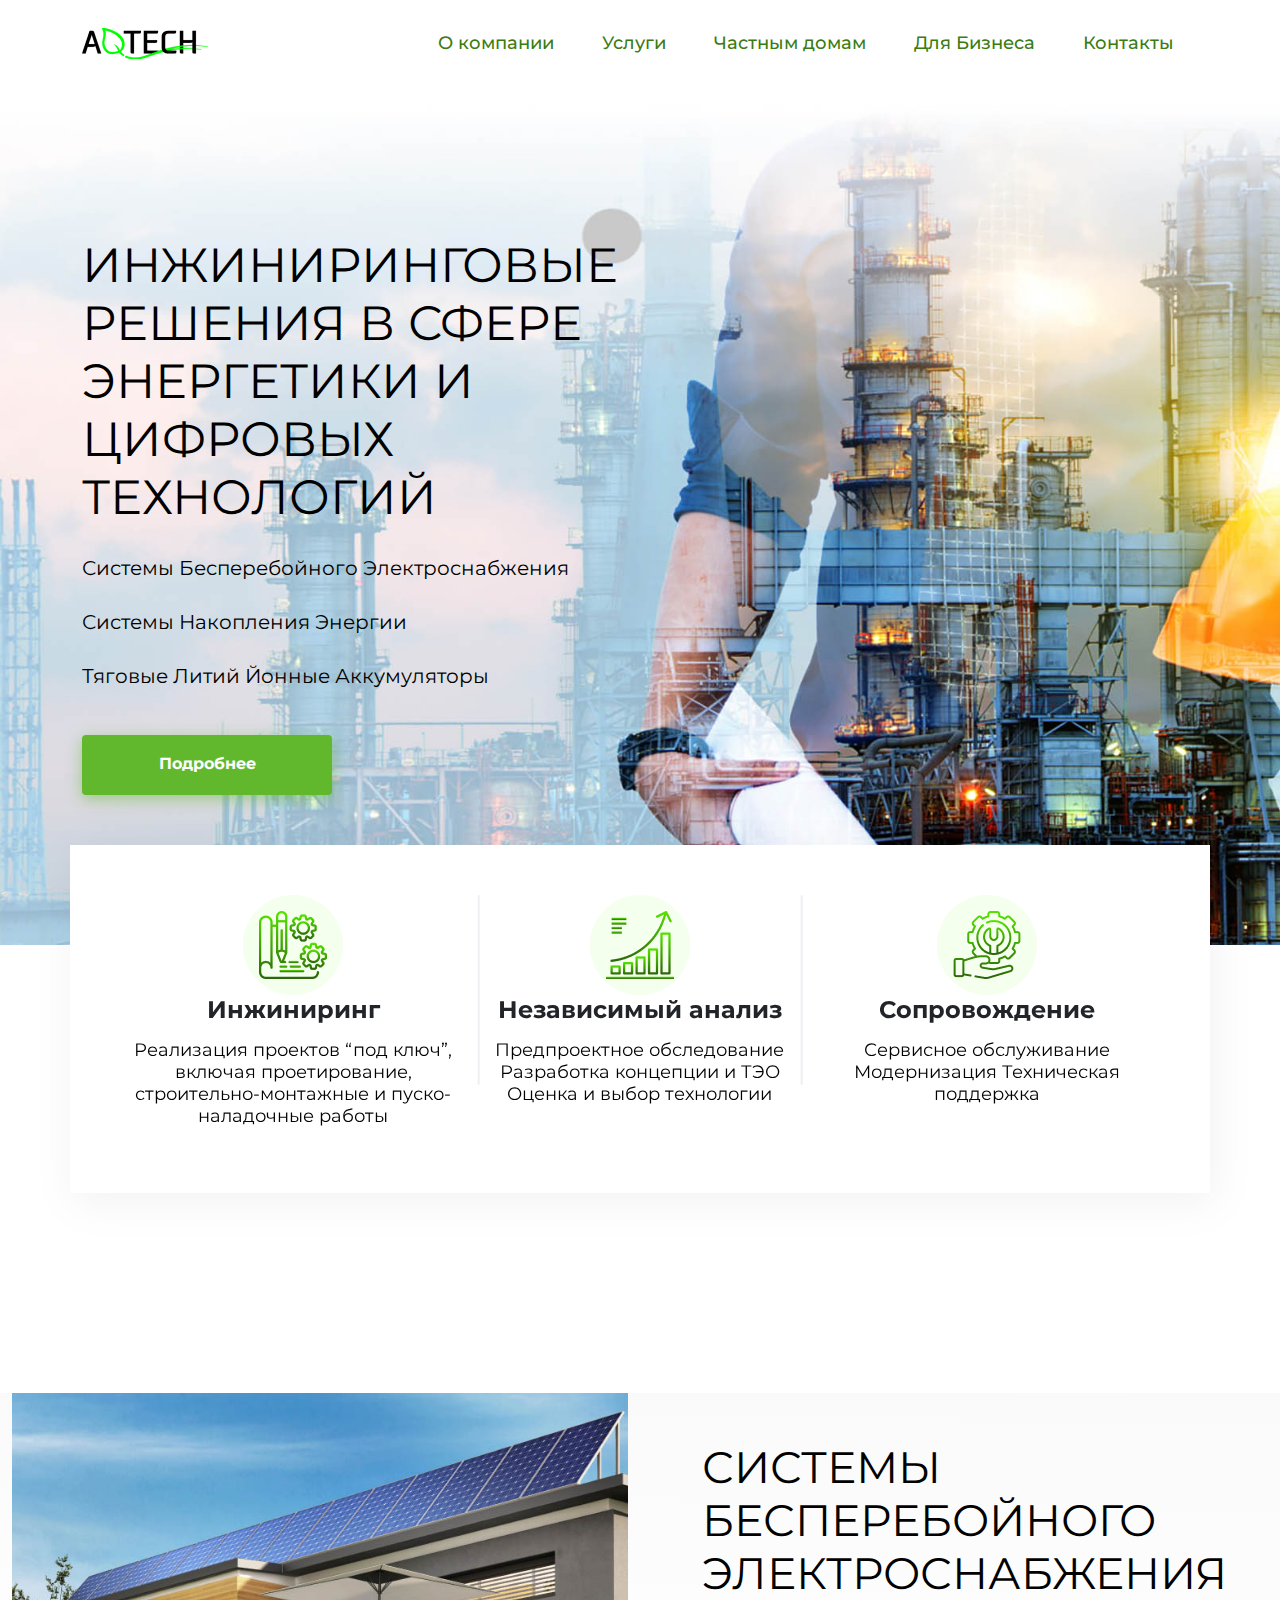
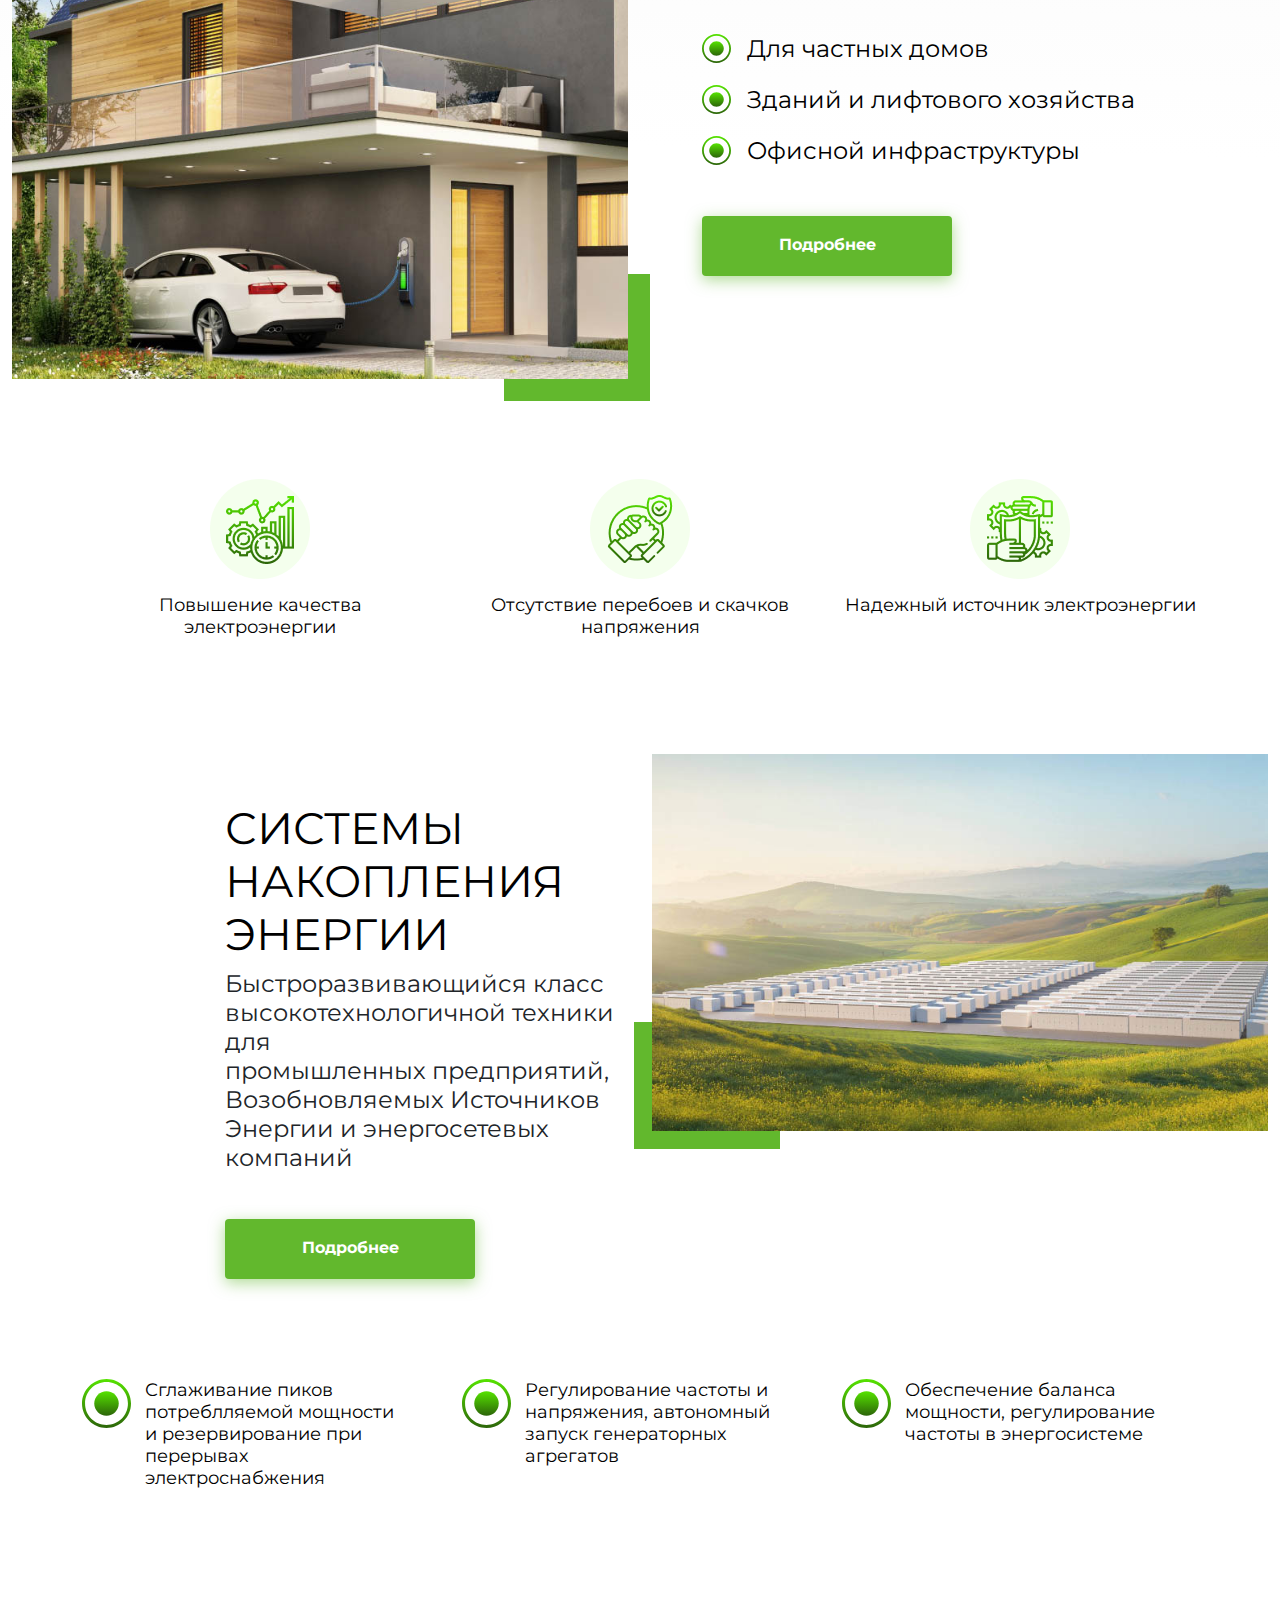
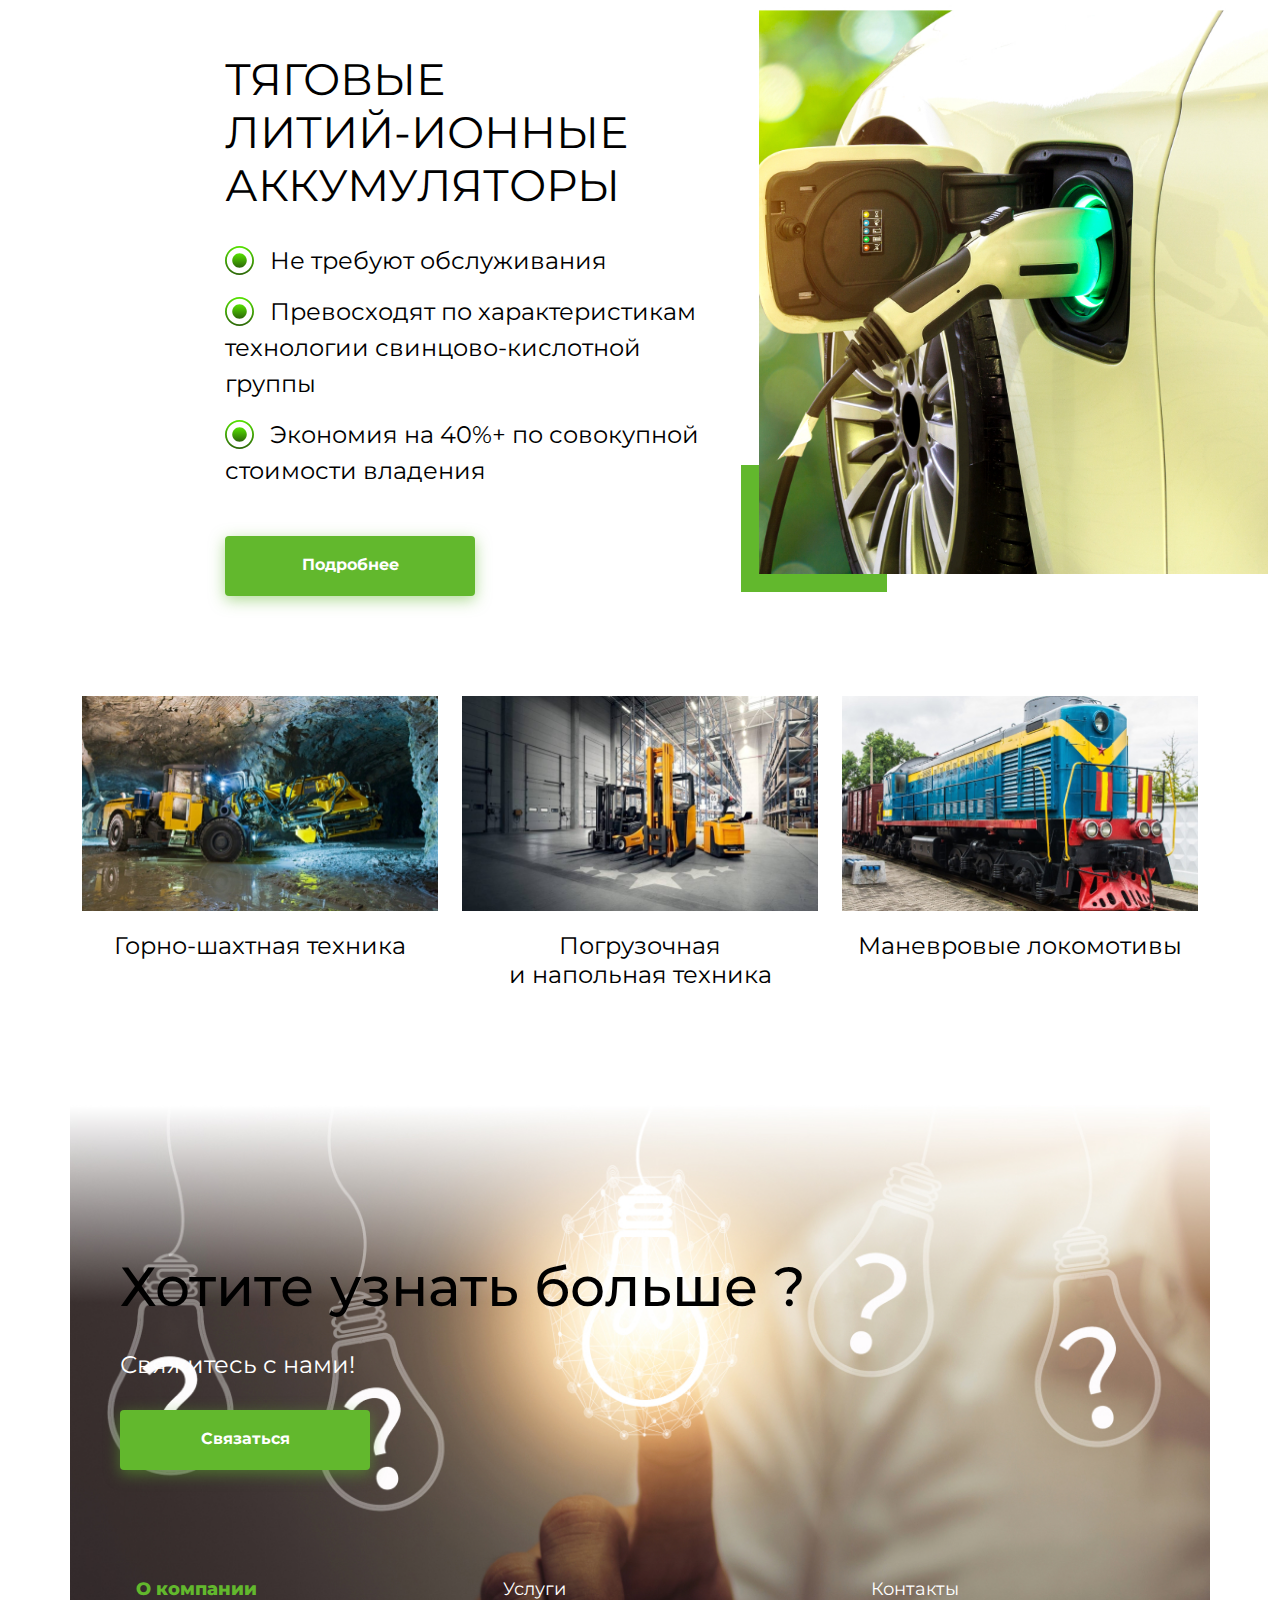
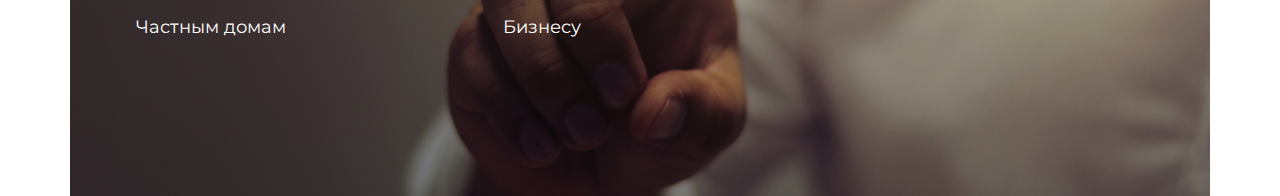
<file: index.html>
<!doctype html>
<html lang="ru">
  <head>
    <meta charset="utf-8">
    <meta name="viewport" content="width=device-width, initial-scale=1">
    <meta name="description" content="">
    <meta name="author" content="AQtech">
    <title>AQtech</title>


    <!-- Bootstrap core CSS -->
<link href="css/bootstrap.min.css" rel="stylesheet">
<link href="css/style.css" rel="stylesheet">
<link href="https://fonts.googleapis.com/css2?family=Rubik:wght@700&display=swap" rel="stylesheet">
<link href="https://fonts.googleapis.com/css2?family=Montserrat:ital,wght@0,400;0,500;0,600;0,700;0,800;0,900;1,400;1,500;1,600;1,700;1,800;1,900&display=swap" rel="stylesheet">
  </head>
  <body>
    <nav class="navbar navbar-expand-xl navbar-light bg-white">
      <div class="container">
        <a class="navbar-brand" href="https://wa.me/77017777879" target="_blank"><img src="images/logo.png"></a>
        <button class="navbar-toggler" type="button" data-bs-toggle="collapse" data-bs-target="#navbarSupportedContent" aria-controls="navbarSupportedContent" aria-expanded="false" aria-label="Toggle navigation">
          <span class="navbar-toggler-icon" style="color:#000;"></span>
        </button>
        <div class="collapse navbar-collapse" id="navbarSupportedContent">
          <ul class="navbar-nav me-auto mb-2 mb-xl-0">
          </ul>
          <ul class="navbar-nav ml-auto mb-2 mb-xl-0">
            <li class="nav-item p-3">
              <a class="nav-link active menu_text" aria-current="page" href="https://wa.me/77017777879" target="_blank">О компании</a>
            </li>
            <li class="nav-item p-3">
              <a class="nav-link menu_text" href="services/index.html" >Услуги</a>
            </li>
            <li class="nav-item p-3">
              <a class="nav-link menu_text" href="houses/index.html" >Частным домам</a>
            </li>
            <li class="nav-item p-3">
              <a class="nav-link menu_text" href="business/index.html">Для Бизнеса</a>
            </li>
            <li class="nav-item p-3">
              <a class="nav-link menu_text" href="contacts/index.html">Контакты</a>
            </li>
            
           
          </ul>
        </div>
      </div>
    </nav>

<section id="one_sec">
<div class="container-fluid">
<div class="container">
  <div class="row">
    <div class="col-md-6">
        <h1 class="one_sec_text mob_mt20">ИНЖИНИРИНГОВЫЕ РЕШЕНИЯ В СФЕРЕ ЭНЕРГЕТИКИ И ЦИФРОВЫХ ТЕХНОЛОГИЙ</h1>
        <p class="one_sec_minitext mt30">Системы Бесперебойного Электроснабжения</p>
        <p class="one_sec_minitext mt30">Системы Накопления Энергии</p>
        <p class="one_sec_minitext mt30">Тяговые Литий Йонные Аккумуляторы</p>

        <a href="https://wa.me/77017777879" target="_blank" class="btn_green btn btn-xl mt31"><div class="pt5 bold">Подробнее</div></a>
        
    </div>
  </div>


  </div>
</div>
</section>
  
<section>
  <div class="container">

    <div class="row" id="miniblock">
      <div class="col-xl-4 col-12 mob_mt20 text-center">
        
        <img src="images/one_sec_1.png">
        <h2 class="mini_block_header">Инжиниринг</h2>
        <p class="mini_block_text mt15">Реализация проектов “под ключ”, включая проетирование, строительно-монтажные и  пуско-наладочные работы</p>
      </div>

      <div class="col-xl-4 col-12 mob_mt20 text-center rel_block">
        <img src="images/line.svg" height="190px" class="d-none d-xl-block" style="position: absolute; right:10px">
        <img src="images/line.svg" height="190px" class="d-none d-xl-block" style="position: absolute; left:10px">
        <img src="images/one_sec_2.png">
        <h2 class="mini_block_header">Независимый анализ</h2>
        <p class="mini_block_text mt15">Предпроектное обследование<br class="d-none d-xl-block">
          Разработка концепции и ТЭО<br class="d-none d-xl-block">
          Оценка и выбор технологии</p>
      </div>
  
      <div class="col-xl-4 col-12 mob_mt20 text-center">
        <img src="images/one_sec_3.png">
        <h2 class="mini_block_header">Сопровождение</h2>
        <p class="mini_block_text mt15">Сервисное обслуживание Модернизация Техническая поддержка</p>
      </div>
    </div>
  </div>
</section>


<section id="two_sec">

  <div class="container-fluid">
<div class="row">
  <div class="col-xl-6 col-12" >
    <div class="level_1">
    <img src="images/img_1.jpg" class="w-100">
      </div>
    <div class="level_2">
    <img src="images/cube.svg" style="position: absolute; bottom: -22px; right:-22px; ">
    </div>
  </div>
 
  <div class="col-xl-5 mt-5 col-12">
    <div class="padding_left">
    <h1 class="two_header_text">Системы<br class="d-none d-xl-block"> бесперебойного<br class="d-none d-xl-block"> электроснабжения</h1>
    
    <ul class="rel_block">
      <li class="mt31"><img src="images/dot.svg" width="29px" height="29px" style="margin-top: -5px; margin-right:10px;"> Для частных домов</li>
      <li class="mt15"><img src="images/dot.svg" width="29px" height="29px" style="margin-top: -5px; margin-right:10px;"> Зданий и лифтового хозяйства</li>
      <li class="mt15"><img src="images/dot.svg" width="29px" height="29px" style="margin-top: -5px; margin-right:10px;"> Офисной инфраструктуры</li>
  </ul>
  <a href="https://wa.me/77017777879" target="_blank" class="btn_green btn btn-xl mt31"><div class="pt5 bold">Подробнее</div></a>
</div>
</div>
</div>


</div>


<div class="container mt100">
  <div class="row text-center">
    <div class="col-xl-4 col-lg-4 col-12">
      <img src="images/two_sec_1.png">
 
      <p class="mini_block_text mt15">Повышение качества электроэнергии</p>
    </div>
    <div class="col-xl-4 col-lg-4 col-12">
      <img src="images/two_sec_2.png">
 
      <p class="mini_block_text mt15">Отсутствие перебоев и скачков напряжения</p>

    </div>
    <div class="col-xl-4 col-lg-4 col-12">
      <img src="images/two_sec_3.png">
 
      <p class="mini_block_text mt15">Надежный источник электроэнергии</p>

    </div>
  </div>
</div>
</section>

<section id="three_sec">
  <div class="container-fluid">
    <div class="row">
    <div class="col-xl-2 mt-5"></div>
    <div class="col-xl-4 col-lg-12 mt-5">
      <h1 class="three_header_text">СИСТЕМЫ<br class="d-none d-xl-block"> НАКОПЛЕНИЯ<br class="d-none d-xl-block"> ЭНЕРГИИ</h1>
      
      <p class="three_block_text">Быстроразвивающийся класс<br class="d-none d-xl-block"> высокотехнологичной техники
        для<br class="d-none d-xl-block"> промышленных предприятий,<br class="d-none d-xl-block"> Возобновляемых Источников<br class="d-none d-xl-block"> Энергии и энергосетевых
        компаний</p>

    <a href="https://wa.me/77017777879" target="_blank" class="btn_green btn btn-xl mt31"><div class="pt5 bold">Подробнее</div></a>
  </div>
 
    <div class="col-xl-6 col-lg-12" >
      <div class="level_1 mob_mt20">
      <img src="images/img_2.jpg" width="100%">
        </div>
      <div class="level_2">
      <img src="images/cube.svg" style="position: absolute; bottom: -18px; left:-18px; ">
      </div>
    </div>
  </div>
</div>


  <div class="container mt100">
    <div class="row">
      <div class="col-xl-4">
       <div class="row">

        <div class="col-xl-2 col-2">
            <img src="images/dot.svg" width="49px" height="49px">
        </div>
        <div class="col-xl-9 col-9">
          <p class="mini_block_text">Сглаживание пиков 
            потреблляемой мощности и
            резервирование при перерывах электроснабжения </p>
        </div>
       </div>
      </div>

      <div class="col-xl-4">
        <div class="row">
 
         <div class="col-xl-2 col-2">
             <img src="images/dot.svg" width="49px" height="49px">
         </div>
         <div class="col-xl-9 col-9">
           <p class="mini_block_text">Регулирование частоты
            и напряжения, автономный 
            запуск генераторных агрегатов </p>
         </div>
        </div>
       </div>

       <div class="col-xl-4">
        <div class="row">
 
         <div class="col-xl-2 col-2">
             <img src="images/dot.svg" width="49px" height="49px">
         </div>
         <div class="col-xl-9 col-9">
           <p class="mini_block_text">Обеспечение баланса мощности,
            регулирование частоты в энергосистеме  </p>
         </div>
        </div>
       </div>
    </div>
</section>
  


<section id="four_sec">
  <div class="container-fluid">
    <div class="row">
    <div class="col-xl-2"></div>
    <div class="col-xl-5 mt-5">
      <h1 class="two_header_text">Тяговые<br class="d-none d-xl-block"> литий-ионные
        аккумуляторы</h1>
      
      <ul class="rel_block">
        <li class="mt31"><img src="images/dot.svg" width="29px" height="29px" style="margin-top: -5px; margin-right:10px;"> Не требуют обслуживания</li>
        <li class="mt15"><img src="images/dot.svg" width="29px" height="29px" style="margin-top: -5px; margin-right:10px;"> Превосходят по характеристикам технологии свинцово-кислотной группы</li>
        <li class="mt15"><img src="images/dot.svg" width="29px" height="29px" style="margin-top: -5px; margin-right:10px;"> Экономия на 40%+ по совокупной стоимости владения</li>
    </ul>
    <a href="https://wa.me/77017777879" target="_blank" class="btn_green btn btn-xl mt31"><div class="pt5 bold">Подробнее</div></a>
    </div>
  
    <div class="col-xl-5">
      <div class="level_1 mob_mt20">
      <img src="images/img_3.jpg" width="100%">
        </div>
      <div class="level_2">
      <img src="images/cube.svg" style="position: absolute; bottom: -18px; left:-18px; ">
      </div>
    </div>
  </div>
  </div>
</div>

  <div class="container mt100">
    <div class="row text-center">
      <div class="col-xl-4">
        <img src="images/technology_1.jpg" width="380px" height="215px" class="w-100">
        <p class="tecnology_header mt20">Горно-шахтная техника</p>
      </div>
      <div class="col-xl-4">
        <img src="images/technology_2.jpg" width="380px" height="215px" class="w-100">
        <p class="tecnology_header mt20">Погрузочная<br class="d-none d-xl-block"> и напольная техника</p>
      </div>
      <div class="col-xl-4">
        <img src="images/technology_3.jpg" width="380px" height="215px" class="w-100">
        <p class="tecnology_header mt20">Маневровые локомотивы</p>
        
      </div>
    </div>
  </div>

</section>


<section>

  <div class="container padding_left" id="footer">
<div class="row">
  <div class="col-md-12 mt100">
    <h1 class="footer_header">Хотите узнать больше ?</h1>
    <p class="footer_text mt31">Свяжитесь с нами!</p>
    <a href="https://wa.me/77017777879" target="_blank" class="btn_green btn btn-xl mt15"><div class="pt5 bold">Связаться</div></a>
  </div>
</div>


<div class="row mt100">
  <div class="col-xl-4">
    <a href="https://wa.me/77017777879" target="_blank" class="nav-link active">О компании</a>
    <a href="houses/index.html"  class="nav-link footer_menu">Частным домам</a>
  </div>
  <div class="col-xl-4">
    <a href="services/index.html"  class="nav-link footer_menu">Услуги</a>
    <a href="business/index.html"  class="nav-link footer_menu">Бизнесу</a>
  </div>
  <div class="col-xl-4">
    <a href="contacts/index.html"  class="nav-link footer_menu">Контакты</a>
  </div>
</div>
</div>


</section>

    <script src="js/bootstrap.bundle.min.js"></script>

      
  </body>
</html>
</file>
<file: css/style.css>
*{font-family: 'Montserrat', sans-serif;}
body, html{padding:0; margin:0;overflow-x:hidden;}
.green_text{color:#3A7B12;}
.pd0{
    margin: 0;
    padding: 0;
}

a { 
    text-decoration: none; 
   }
a:hover { 
    color: #62B82D;
   }


 
@media (min-width: 321px) {
    li{font-size: 1rem;}
    .mob_mt20{margin-top: 20px;}
    .active{
        font-family: Montserrat;
        font-style: normal;
        font-weight: 800;
        font-size: 1.125rem;
        line-height: 1.375rem;
        color: #62B82D;
        }
        .footer_menu{
        font-family: Montserrat;
        font-style: normal;
        font-weight: normal;
        font-size: 1.125rem;
        line-height: 1.375rem;
        color: #FFFFFF;
        }
        .semibold{font-weight: 500;}
        .bold{font-weight: bold;}
        .font_f{font-family: 'Montserrat'}
        .f11 {font-size: 0.6875rem; max-width: 100%;}
        .f12 {font-size: 0.75rem; max-width: 100%;}
        .f13 {font-size: 0.8125rem; max-width: 100%;}
        .f14 {font-size: 0.875rem; max-width: 100%;}
        .f15 {font-size: 0.9375rem; max-width: 100%;}
        .f16 {font-size: 1rem; max-width: 100%;}
        .f17 {font-size: 1.0625rem; max-width: 100%;}
        .f18 {font-size: 1.125rem; max-width: 100%;}
        .f19 {font-size: 1.1875rem; max-width: 100%;}
        .f20 {font-size: 1.25rem; max-width: 100%;}
        .f21 {font-size: 1.125rem; max-width: 100%;}
        .f22 {font-size:1.375rem; max-width: 100%;}
        .f23 {font-size:1.4375rem; max-width: 100%;}
        .f24 {font-size:1.5rem; max-width: 100%;}
        .f25 {font-size:1.5625rem; max-width: 100%;}
        .f26 {font-size:1.625rem; max-width: 100%;}
        .f27 {font-size:1.6875rem; max-width: 100%;}
        .f28 {font-size:1.75rem; max-width: 100%;}
        .f29 {font-size:1.8125rem; max-width: 100%;}
        .f30 {font-size:1.875rem; max-width: 100%;}
        .mt15{margin-top: 15px;}
        .mt20{margin-top: 20px;}
        .mt30{margin-top: 30px;}
        .mt50{margin-top: 50px;}
        .mt100{margin-top: 100px;}
        .mb20{margin-bottom: 20px;}
        .pt5{padding-top:10px;}
        .mt31{margin-top:31px;}
        .padding_left{padding-left:10px;}
        .one_sec_text{
        font-family: Montserrat;
        font-style: normal;
        font-weight: normal;
        font-size: 22px;
        line-height: 38px;
        color: #000000;
        }
        
        .one_sec_minitext{
        font-family: Montserrat;
        font-style: normal;
        font-weight: normal;
        font-size: 1.25rem;
        line-height: 24px;
        color: #000000;
        }
        
        .btn_green{
        width: 250px;
        height: 60px;
        color:#fff;
        background: #62B82D;
        transition: 1s;
        box-shadow: 0px 4px 15px rgba(98, 184, 45, 0.5);
        }
        .btn_green:hover{color:#fff; border: solid 1px #fff;}
        
        #miniblock{background:#fff; height: 100%; padding:50px; position: relative; top:-100px;filter: drop-shadow(4px 9px 20px rgba(0, 0, 0, 0.05));}
        
        .mini_block_header{ 
        font-family: Montserrat;
        font-style: normal;
        font-weight: 700;
        font-size: 1rem;
        line-height: 29px;
        }
        .mini_block_text{
        font-family: Montserrat;
        font-style: normal;
        font-weight: normal;
        font-size: 18px;
        line-height: 22px;
         
        color: #000000;
        }
        
        
        
        .rel_block{position: relative;}
        
        #one_sec{background: url('../images/bg_main.jpg') no-repeat;background-size:cover; height: 100%; padding-top:  40px; padding-bottom: 150px;}
        #two_sec{background: linear-gradient(181.15deg, #F9F9F9 -5.67%, rgba(248, 248, 248, 0) 41.26%); height:100%; margin-top: 50px; margin-bottom:  20px;}
        #four_sec{ height:100%; margin-top: 10px; margin-bottom: 100px;}
        #footer{background: url(../images/bg_footer_mob.jpg) no-repeat; background-size:cover; height: 100%; padding-top: 0px; padding-bottom: 150px;}
        
      
        
        .two_header_text{
        font-family: Montserrat;
        font-style: normal;
        font-weight: normal;
        font-size: 24px;
        line-height: 33px;
        text-transform: uppercase;
        
        color: #000000;
        
        }
        
        .three_header_text{
        font-family: Montserrat;
        font-style: normal;
        font-weight: normal;
        font-size: 34px;
        line-height: 38px;
        color: #000000;
        }
        
        .three_block_text{
        font-family: Montserrat;
        font-style: normal;
        font-weight: normal;
        font-size: 1rem;
        line-height: 29px;
        }
        
        .tecnology_header{
        font-family: Montserrat;
        font-style: normal;
        font-weight: normal;
        font-size: 1rem;
        line-height: 29px;
        color: #000000;
        }
        
        .footer_header{
        font-family: Montserrat;
        font-style: normal;
        font-weight: 500;
        font-size: 2.4375rem;
        line-height:4rem;
        color: #000000;
        }
        
        .footer_text{
            
        font-family: Montserrat;
        font-style: normal;
        font-weight: normal;
        font-size: 1.5rem;
        line-height: 29px;
        
        color: #FFFFFF;
        
        }
        .menu_text{
        font-family: Montserrat;
        font-style: normal;
        font-weight: 500!important;
        font-size: 18px;
        line-height: 22px;
        color: #3A7B12!important;
        }
        .menu_text:hover{
            font-family: Montserrat;
            font-style: normal;
            font-weight: 500!important;
            font-size: 18px;
            line-height: 22px;
            color: #64cc24!important;
            }
        
        .level_1{position: relative; z-index:  2!important;}
        .level_2{position: relative; z-index:  1!important;}
}

@media (min-width: 768px) { 
    li{font-size: 1rem;}
    .mob_mt20{margin-top: 20px;}

    .active{
        font-family: Montserrat;
        font-style: normal;
        font-weight: 800;
        font-size: 1.125rem;
        line-height: 1.375rem;
        color: #62B82D;
        }
        .footer_menu{
        font-family: Montserrat;
        font-style: normal;
        font-weight: normal;
        font-size: 1.125rem;
        line-height: 1.375rem;
        color: #FFFFFF;
        }
        .semibold{font-weight: 500;}
        .bold{font-weight: bold;}
        .font_f{font-family: 'Montserrat'}
        .f11 {font-size: 0.6875rem; max-width: 100%;}
        .f12 {font-size: 0.75rem; max-width: 100%;}
        .f13 {font-size: 0.8125rem; max-width: 100%;}
        .f14 {font-size: 0.875rem; max-width: 100%;}
        .f15 {font-size: 0.9375rem; max-width: 100%;}
        .f16 {font-size: 1; max-width: 100%;}
        .f17 {font-size: 1.0625rem; max-width: 100%;}
        .f18 {font-size: 1.125rem; max-width: 100%;}
        .f19 {font-size: 1.1875rem; max-width: 100%;}
        .f20 {font-size: 1.25rem; max-width: 100%;}
        .f21 {font-size: 1.125rem; max-width: 100%;}
        .f22 {font-size:1.375rem; max-width: 100%;}
        .f23 {font-size:1.4375rem; max-width: 100%;}
        .f24 {font-size:1.5rem; max-width: 100%;}
        .f25 {font-size:1.5625rem; max-width: 100%;}
        .f26 {font-size:1.625rem; max-width: 100%;}
        .f27 {font-size:1.6875rem; max-width: 100%;}
        .f28 {font-size:1.75rem; max-width: 100%;}
        .f29 {font-size:1.8125rem; max-width: 100%;}
        .f30 {font-size:1.875rem; max-width: 100%;}
        .mt15{margin-top: 15px;}
        .mt20{margin-top: 20px;}
        .mt30{margin-top: 30px;}
        .mt50{margin-top: 50px;}
        .mt100{margin-top: 100px;}
        .mb20{margin-bottom: 20px;}
        .pt5{padding-top: 10px;}
        .mt31{margin-top:31px;}
        .padding_left{padding-left: 50px;}
        .one_sec_text{
        font-family: Montserrat;
        font-style: normal;
        font-weight: normal;
        font-size: 2rem;
        line-height: 58px;
        color: #000000;
        }
        
        .one_sec_minitext{
        font-family: Montserrat;
        font-style: normal;
        font-weight: normal;
        font-size: 1.25rem;
        line-height: 24px;
        color: #000000;
        }
        
        .btn_green{
        width: 250px;
        height: 60px;
        color:#fff;
        background: #62B82D;
        transition: 1s;
        box-shadow: 0px 4px 15px rgba(98, 184, 45, 0.5);
        }
        .btn_green:hover{color:#fff; border: solid 1px #fff;}
        
        #miniblock{background:#fff; eight: 100%; padding:50px; position: relative; top:-100px;filter: drop-shadow(4px 9px 20px rgba(0, 0, 0, 0.05));}
        
        .mini_block_header{ 
        font-family: Montserrat;
        font-style: normal;
        font-weight: 700;
        font-size: 1.5rem;
        line-height: 29px;
        }
        .mini_block_text{
        font-family: Montserrat;
        font-style: normal;
        font-weight: normal;
        font-size: 18px;
        line-height: 22px;
         
        color: #000000;
        }
        
        
        
        .rel_block{position: relative;}
        
        #one_sec{background: url('../images/bg_main.jpg') no-repeat;background-size:cover; height: 100%; padding-top: 30px; padding-bottom: 150px;}
        #two_sec{background: linear-gradient(181.15deg, #F9F9F9 -5.67%, rgba(248, 248, 248, 0) 41.26%); height:100%; margin-top: 100px; margin-bottom: 100px;}
        #four_sec{ height:100%; margin-top: 100px; margin-bottom: 100px;}
        #footer{background: url(../images/bg_footer.jpg) no-repeat; background-size:cover; height: 100%; padding-top: 50px; padding-bottom: 150px;}
        
       
        .two_header_text{
        font-family: Montserrat;
        font-style: normal;
        font-weight: normal;
        font-size: 44px;
        line-height: 53px;
        text-transform: uppercase;
        
        color: #000000;
        
        }
        
        .three_header_text{
        font-family: Montserrat;
        font-style: normal;
        font-weight: normal;
        font-size: 44px;
        line-height: 53px;
        color: #000000;
        }
        
        .three_block_text{
        font-family: Montserrat;
        font-style: normal;
        font-weight: normal;
        font-size: 1.5rem;
        line-height: 29px;
        }
        
        .tecnology_header{
        font-family: Montserrat;
        font-style: normal;
        font-weight: normal;
        font-size: 1.5rem;
        line-height: 29px;
        color: #000000;
        }
        
        .footer_header{
        font-family: Montserrat;
        font-style: normal;
        font-weight: 500;
        font-size: 3.4375rem;
        line-height:4rem;
        color: #000000;
        }
        
        .footer_text{
            
        font-family: Montserrat;
        font-style: normal;
        font-weight: normal;
        font-size: 1.5rem;
        line-height: 29px;
        
        color: #FFFFFF;
        
        }
        .menu_text{
        font-family: Montserrat;
        font-style: normal;
        font-weight: 500!important;
        font-size: 18px;
        line-height: 22px;
        color: #3A7B12!important;
        }
        .menu_text:hover{
            font-family: Montserrat;
            font-style: normal;
            font-weight: 500!important;
            font-size: 18px;
            line-height: 22px;
            color: #64cc24!important;
            }
        
        .level_1{position: relative; z-index:  2!important;}
        .level_2{position: relative; z-index:  1!important;}
 }

@media (min-width: 992px) {
    li{font-size: 1.4rem;}
    .mob_mt20{margin-top: 0px;}
    .active{
        font-family: Montserrat;
        font-style: normal;
        font-weight: 800;
        font-size: 1.125rem;
        line-height: 1.375rem;
        color: #62B82D;
        }
        .footer_menu{
        font-family: Montserrat;
        font-style: normal;
        font-weight: normal;
        font-size: 1.125rem;
        line-height: 1.375rem;
        color: #FFFFFF;
        }
        .semibold{font-weight: 500;}
        .bold{font-weight: bold;}
        .font_f{font-family: 'Montserrat'}
        .f11 {font-size: 0.6875rem; max-width: 100%;}
        .f12 {font-size: 0.75rem; max-width: 100%;}
        .f13 {font-size: 0.8125rem; max-width: 100%;}
        .f14 {font-size: 0.875rem; max-width: 100%;}
        .f15 {font-size: 0.9375rem; max-width: 100%;}
        .f16 {font-size: 1; max-width: 100%;}
        .f17 {font-size: 1.0625rem; max-width: 100%;}
        .f18 {font-size: 1.125rem; max-width: 100%;}
        .f19 {font-size: 1.1875rem; max-width: 100%;}
        .f20 {font-size: 1.25rem; max-width: 100%;}
        .f21 {font-size: 1.125rem; max-width: 100%;}
        .f22 {font-size:1.375rem; max-width: 100%;}
        .f23 {font-size:1.4375rem; max-width: 100%;}
        .f24 {font-size:1.5rem; max-width: 100%;}
        .f25 {font-size:1.5625rem; max-width: 100%;}
        .f26 {font-size:1.625rem; max-width: 100%;}
        .f27 {font-size:1.6875rem; max-width: 100%;}
        .f28 {font-size:1.75rem; max-width: 100%;}
        .f29 {font-size:1.8125rem; max-width: 100%;}
        .f30 {font-size:1.875rem; max-width: 100%;}
        .mt15{margin-top: 15px;}
        .mt20{margin-top: 20px;}
        .mt30{margin-top: 30px;}
        .mt50{margin-top: 50px;}
        .mt100{margin-top: 100px;}
        .mb20{margin-bottom: 20px;}
        .pt5{padding-top: 10px;}
        .mt31{margin-top:31px;}
        .padding_left{padding-left: 50px;}
        .one_sec_text{
        font-family: Montserrat;
        font-style: normal;
        font-weight: normal;
        font-size: 3rem;
        line-height: 58px;
        color: #000000;
        }
        
        .one_sec_minitext{
        font-family: Montserrat;
        font-style: normal;
        font-weight: normal;
        font-size: 1.25rem;
        line-height: 24px;
        color: #000000;
        }
        
        .btn_green{
        width: 250px;
        height: 60px;
        color:#fff;
        background: #62B82D;
        transition: 1s;
        box-shadow: 0px 4px 15px rgba(98, 184, 45, 0.5);
        }
        .btn_green:hover{color:#fff; border: solid 1px #fff;}
        
        #miniblock{background:#fff; eight: 100%; padding:50px; position: relative; top:-100px;filter: drop-shadow(4px 9px 20px rgba(0, 0, 0, 0.05));}
        
        .mini_block_header{ 
        font-family: Montserrat;
        font-style: normal;
        font-weight: 700;
        font-size: 1.5rem;
        line-height: 29px;
        }
        .mini_block_text{
        font-family: Montserrat;
        font-style: normal;
        font-weight: normal;
        font-size: 22px;
        line-height: 22px;
         
        color: #000000;
        }
        
        
        
        .rel_block{position: relative;}
        
        #one_sec{background: url('../images/bg_main.jpg') no-repeat;background-size:cover; height: 100%; padding-top: 150px; padding-bottom: 150px;}
        #two_sec{background: linear-gradient(181.15deg, #F9F9F9 -5.67%, rgba(248, 248, 248, 0) 41.26%); height:100%; margin-top: 100px; margin-bottom: 10px;}
        #four_sec{ height:100%; margin-top: 100px; margin-bottom: 100px;}
        #footer{background: url(../images/bg_footer.jpg) no-repeat; background-size:100%; height: 100%; padding-top: 50px; padding-bottom: 150px;}
        
       
        
        .two_header_text{
        font-family: Montserrat;
        font-style: normal;
        font-weight: normal;
        font-size: 44px;
        line-height: 53px;
        text-transform: uppercase;
        
        color: #000000;
        
        }
        
        .three_header_text{
        font-family: Montserrat;
        font-style: normal;
        font-weight: normal;
        font-size: 44px;
        line-height: 53px;
        color: #000000;
        }
        
        .three_block_text{
        font-family: Montserrat;
        font-style: normal;
        font-weight: normal;
        font-size: 1.5rem;
        line-height: 29px;
        }
        
        .tecnology_header{
        font-family: Montserrat;
        font-style: normal;
        font-weight: normal;
        font-size: 1.5rem;
        line-height: 29px;
        color: #000000;
        }
        
        .footer_header{
        font-family: Montserrat;
        font-style: normal;
        font-weight: 500;
        font-size: 3.4375rem;
        line-height:4rem;
        color: #000000;
        }
        
        .footer_text{
            
        font-family: Montserrat;
        font-style: normal;
        font-weight: normal;
        font-size: 1.5rem;
        line-height: 29px;
        
        color: #FFFFFF;
        
        }
        .menu_text{
        font-family: Montserrat;
        font-style: normal;
        font-weight: 500!important;
        font-size: 18px;
        line-height: 22px;
        color: #3A7B12!important;
        }
        .menu_text:hover{
            font-family: Montserrat;
            font-style: normal;
            font-weight: 500!important;
            font-size: 18px;
            line-height: 22px;
            color: #64cc24!important;
            }
        
        .level_1{position: relative; z-index:  2!important;}
        .level_2{position: relative; z-index:  1!important;}


 }

@media (min-width: 1200px) { 
    li{font-size: 1.5rem;}
    .mob_mt20{margin-top: 0px;}
    .active{
        font-family: Montserrat;
        font-style: normal;
        font-weight: 800;
        font-size: 1.125rem;
        line-height: 1.375rem;
        color: #62B82D;
        }
        .footer_menu{
        font-family: Montserrat;
        font-style: normal;
        font-weight: normal;
        font-size: 1.125rem;
        line-height: 1.375rem;
        color: #FFFFFF;
        }
        .semibold{font-weight: 500;}
        .bold{font-weight: bold;}
        .font_f{font-family: 'Montserrat'}
        .f11 {font-size: 0.6875rem; max-width: 100%;}
        .f12 {font-size: 0.75rem; max-width: 100%;}
        .f13 {font-size: 0.8125rem; max-width: 100%;}
        .f14 {font-size: 0.875rem; max-width: 100%;}
        .f15 {font-size: 0.9375rem; max-width: 100%;}
        .f16 {font-size: 1; max-width: 100%;}
        .f17 {font-size: 1.0625rem; max-width: 100%;}
        .f18 {font-size: 1.125rem; max-width: 100%;}
        .f19 {font-size: 1.1875rem; max-width: 100%;}
        .f20 {font-size: 1.25rem; max-width: 100%;}
        .f21 {font-size: 1.125rem; max-width: 100%;}
        .f22 {font-size:1.375rem; max-width: 100%;}
        .f23 {font-size:1.4375rem; max-width: 100%;}
        .f24 {font-size:1.5rem; max-width: 100%;}
        .f25 {font-size:1.5625rem; max-width: 100%;}
        .f26 {font-size:1.625rem; max-width: 100%;}
        .f27 {font-size:1.6875rem; max-width: 100%;}
        .f28 {font-size:1.75rem; max-width: 100%;}
        .f29 {font-size:1.8125rem; max-width: 100%;}
        .f30 {font-size:1.875rem; max-width: 100%;}
        .mt15{margin-top: 15px;}
        .mt20{margin-top: 20px;}
        .mt30{margin-top: 30px;}
        .mt50{margin-top: 50px;}
        .mt100{margin-top: 100px;}
        .mb20{margin-bottom: 20px;}
        .pt5{padding-top:10px;}
        .mt31{margin-top:31px;}
        .padding_left{padding-left: 50px;}
        .one_sec_text{
        font-family: Montserrat;
        font-style: normal;
        font-weight: normal;
        font-size: 3rem;
        line-height: 58px;
        color: #000000;
        }
        
        .one_sec_minitext{
        font-family: Montserrat;
        font-style: normal;
        font-weight: normal;
        font-size: 1.25rem;
        line-height: 24px;
        color: #000000;
        }
        
        .btn_green{
        width: 250px;
        height: 60px;
        color:#fff;
        background: #62B82D;
        transition: 1s;
        box-shadow: 0px 4px 15px rgba(98, 184, 45, 0.5);
        }
        .btn_green:hover{color:#fff; border: solid 1px #fff;}
        
        #miniblock{background:#fff; eight: 100%; padding:50px; position: relative; top:-100px;filter: drop-shadow(4px 9px 20px rgba(0, 0, 0, 0.05));}
        
        .mini_block_header{ 
        font-family: Montserrat;
        font-style: normal;
        font-weight: 700;
        font-size: 1.5rem;
        line-height: 29px;
        }
        .mini_block_text{
        font-family: Montserrat;
        font-style: normal;
        font-weight: normal;
        font-size: 18px;
        line-height: 22px;
         
        color: #000000;
        }
        
        
        
        .rel_block{position: relative;}
        
        #one_sec{background: url('../images/bg_main.jpg') no-repeat;background-size:cover; height: 100%; padding-top: 150px; padding-bottom: 150px;}
        #two_sec{background: linear-gradient(181.15deg, #F9F9F9 -5.67%, rgba(248, 248, 248, 0) 41.26%); height:100%; margin-top: 100px; margin-bottom: 100px;}
        #four_sec{ height:100%; margin-top: 100px; margin-bottom: 100px;}
        #footer{background: url(../images/bg_footer.jpg) no-repeat; background-size:100%; height: 100%; padding-top: 50px; padding-bottom: 150px;}
        
      
        
        .two_header_text{
        font-family: Montserrat;
        font-style: normal;
        font-weight: normal;
        font-size: 44px;
        line-height: 53px;
        text-transform: uppercase;
        
        color: #000000;
        
        }
        
        .three_header_text{
        font-family: Montserrat;
        font-style: normal;
        font-weight: normal;
        font-size: 44px;
        line-height: 53px;
        color: #000000;
        }
        
        .three_block_text{
        font-family: Montserrat;
        font-style: normal;
        font-weight: normal;
        font-size: 1.5rem;
        line-height: 29px;
        }
        
        .tecnology_header{
        font-family: Montserrat;
        font-style: normal;
        font-weight: normal;
        font-size: 1.5rem;
        line-height: 29px;
        color: #000000;
        }
        
        .footer_header{
        font-family: Montserrat;
        font-style: normal;
        font-weight: 500;
        font-size: 3.4375rem;
        line-height:4rem;
        color: #000000;
        }
        
        .footer_text{
            
        font-family: Montserrat;
        font-style: normal;
        font-weight: normal;
        font-size: 1.5rem;
        line-height: 29px;
        
        color: #FFFFFF;
        
        }
        .menu_text{
        font-family: Montserrat;
        font-style: normal;
        font-weight: 500!important;
        font-size: 18px;
        line-height: 22px;
        color: #3A7B12!important;
        }
        .menu_text:hover{
            font-family: Montserrat;
            font-style: normal;
            font-weight: 500!important;
            font-size: 18px;
            line-height: 22px;
            color: #64cc24!important;
            }
        
        .level_1{position: relative; z-index:  2!important;}
        .level_2{position: relative; z-index:  1!important;}
 }


 
@media (min-width: 1800px) { 
    .mob_mt20{margin-top: 0px;}
    .active{
        font-family: Montserrat;
        font-style: normal;
        font-weight: 800;
        font-size: 1.125rem;
        line-height: 1.375rem;
        color: #62B82D;
        }
        .footer_menu{
        font-family: Montserrat;
        font-style: normal;
        font-weight: normal;
        font-size: 1.125rem;
        line-height: 1.375rem;
        color: #FFFFFF;
        }
        .semibold{font-weight: 500;}
        .bold{font-weight: bold;}
        .font_f{font-family: 'Montserrat'}
        .f11 {font-size: 0.6875rem; max-width: 100%;}
        .f12 {font-size: 0.75rem; max-width: 100%;}
        .f13 {font-size: 0.8125rem; max-width: 100%;}
        .f14 {font-size: 0.875rem; max-width: 100%;}
        .f15 {font-size: 0.9375rem; max-width: 100%;}
        .f16 {font-size: 1; max-width: 100%;}
        .f17 {font-size: 1.0625rem; max-width: 100%;}
        .f18 {font-size: 1.125rem; max-width: 100%;}
        .f19 {font-size: 1.1875rem; max-width: 100%;}
        .f20 {font-size: 1.25rem; max-width: 100%;}
        .f21 {font-size: 1.125rem; max-width: 100%;}
        .f22 {font-size:1.375rem; max-width: 100%;}
        .f23 {font-size:1.4375rem; max-width: 100%;}
        .f24 {font-size:1.5rem; max-width: 100%;}
        .f25 {font-size:1.5625rem; max-width: 100%;}
        .f26 {font-size:1.625rem; max-width: 100%;}
        .f27 {font-size:1.6875rem; max-width: 100%;}
        .f28 {font-size:1.75rem; max-width: 100%;}
        .f29 {font-size:1.8125rem; max-width: 100%;}
        .f30 {font-size:1.875rem; max-width: 100%;}
        .mt15{margin-top: 15px;}
        .mt20{margin-top: 20px;}
        .mt30{margin-top: 30px;}
        .mt50{margin-top: 50px;}
        .mt100{margin-top: 100px;}
        .mb20{margin-bottom: 20px;}
        .pt5{padding-top:10px;}
        .mt31{margin-top:31px;}
        .padding_left{padding-left: 50px;}
        .one_sec_text{
        font-family: Montserrat;
        font-style: normal;
        font-weight: normal;
        font-size: 3rem;
        line-height: 58px;
        color: #000000;
        }
        
        .one_sec_minitext{
        font-family: Montserrat;
        font-style: normal;
        font-weight: normal;
        font-size: 1.25rem;
        line-height: 24px;
        color: #000000;
        }
        
        .btn_green{
        width: 250px;
        height: 60px;
        color:#fff;
        background: #62B82D;
        transition: 1s;
        box-shadow: 0px 4px 15px rgba(98, 184, 45, 0.5);
        }
        .btn_green:hover{color:#fff; border: solid 1px #fff;}
        
        #miniblock{background:#fff; eight: 100%; padding:50px; position: relative; top:-100px;filter: drop-shadow(4px 9px 20px rgba(0, 0, 0, 0.05));}
        
        .mini_block_header{ 
        font-family: Montserrat;
        font-style: normal;
        font-weight: 700;
        font-size: 1.5rem;
        line-height: 29px;
        }
        .mini_block_text{
        font-family: Montserrat;
        font-style: normal;
        font-weight: normal;
        font-size: 18px;
        line-height: 22px;
         
        color: #000000;
        }
        
        
        
        .rel_block{position: relative;}
        
        #one_sec{background: url('../images/bg_main.jpg') no-repeat;background-size:100%; height: 100%; padding-top: 150px; padding-bottom: 150px;}
        #two_sec{background: linear-gradient(181.15deg, #F9F9F9 -5.67%, rgba(248, 248, 248, 0) 41.26%); height:100%; margin-top: 100px; margin-bottom: 100px;}
        #four_sec{ height:100%; margin-top: 100px; margin-bottom: 100px;}
        #footer{background: url(../images/bg_footer.jpg) no-repeat; background-size:100%; height: 100%; padding-top: 50px; padding-bottom: 150px;}
        
        
        
        .two_header_text{
        font-family: Montserrat;
        font-style: normal;
        font-weight: normal;
        font-size: 44px;
        line-height: 53px;
        text-transform: uppercase;
        
        color: #000000;
        
        }
        
        .three_header_text{
        font-family: Montserrat;
        font-style: normal;
        font-weight: normal;
        font-size: 44px;
        line-height: 53px;
        color: #000000;
        }
        
        .three_block_text{
        font-family: Montserrat;
        font-style: normal;
        font-weight: normal;
        font-size: 1.5rem;
        line-height: 29px;
        }
        
        .tecnology_header{
        font-family: Montserrat;
        font-style: normal;
        font-weight: normal;
        font-size: 1.5rem;
        line-height: 29px;
        color: #000000;
        }
        
        .footer_header{
        font-family: Montserrat;
        font-style: normal;
        font-weight: 500;
        font-size: 3.4375rem;
        line-height:4rem;
        color: #000000;
        }
        
        .footer_text{
            
        font-family: Montserrat;
        font-style: normal;
        font-weight: normal;
        font-size: 1.5rem;
        line-height: 29px;
        
        color: #FFFFFF;
        
        }
        .menu_text{
        font-family: Montserrat;
        font-style: normal;
        font-weight: 500!important;
        font-size: 18px;
        line-height: 22px;
        color: #3A7B12!important;
        }
        .menu_text:hover{
            font-family: Montserrat;
            font-style: normal;
            font-weight: 500!important;
            font-size: 18px;
            line-height: 22px;
            color: #64cc24!important;
            }
        
        .level_1{position: relative; z-index:  2!important;}
        .level_2{position: relative; z-index:  1!important;}
 }


 ul {
    list-style-type: none;
    /* list-style-image:url('/img/do2t.svg');  */
    padding-left:0em;
    margin-left:0em;
}


li {

font-family: Montserrat;
font-style: normal;
font-weight: normal;
color: #000000;
}

/* li::marker{

    font-size: 3rem;
} */

/* -------------------------------------------------------------------------------- */
/*

html {
    -webkit-box-sizing: border-box;
            box-sizing: border-box;
  }
  
  *,
  *::after,
  *::before {
    -webkit-box-sizing: inherit;
            box-sizing: inherit;
  }
  
  ul[class],
  ol[class] {
    padding: 0;
  }
  
  body,
  h1,
  h2,
  h3,
  h4,
  h5,
  h6,
  p,
  ul,
  ol,
  li,
  figure,
  figcaption,
  blockquote,
  dl,
  dd {
    margin: 0;
  }
  
  ul[class] {
    list-style: none;
  }

  main-banner 
  input,
  button,
  textarea,
  select {
    font: inherit;
  }
  
  
  html,
  body {
    height: 100%;
    font-family: Montserrat;
    font-style: normal;
    font-weight: 500;
    font-size: 18px;
    line-height: 22px;
  }

  img {
    max-width: 100%;
    display: block;
  }
  
  *, *::before, *::after {
    -webkit-box-sizing: border-box;
            box-sizing: border-box;
  }
  
  
  a {
    color: inherit;
    text-decoration: none;
    -webkit-transition: 300ms;
    -o-transition: 300ms;
    transition: 300ms;
  }
*/
  a {
    text-decoration: none;
    transition: 300ms;
  }
  input, textarea{
    transition: 300ms;
  }

  input:hover, textarea:hover{
      border: 1px solid #62B82D;
  }
  
  
  
  a:hover {
    text-decoration: none;
  }
  
  ul {
    list-style: none;
  }
  
  .many-items-odd + .many-items-odd {
    margin-top: 175px;
  }
  
  .many-items-even + .many-items-even {
    margin-top: 175px;
  }
  
  .many-items-odd:nth-child(odd) .reverse-item {
    -webkit-box-orient: horizontal;
    -webkit-box-direction: reverse;
        -ms-flex-direction: row-reverse;
            flex-direction: row-reverse;
  }
  
  .many-items-odd:nth-child(odd) .info-list__lists {
    margin-left: 0;
  }
  
  .many-items-odd:nth-child(odd) .info-list__bg {
    position: relative;
  }
  
  .many-items-odd:nth-child(odd) .info-list__bg::before {
    content: "";
    position: absolute;
    width: 120px;
    height: 120px;
    background-image: url(../images/subtract-left.svg);
    background-repeat: no-repeat;
    background-size: cover;
    right: 0;
    bottom: 0;
    left: -13px;
    bottom: -13px;
  }
  
  .many-items-odd:nth-child(odd) .info-list__bg img {
    width: 100%;
    height: 100%;
    -o-object-fit: cover;
       object-fit: cover;
  }
  
  @media (max-width: 420px) {
    .many-items-odd:nth-child(odd) .info-list__bg::before {
      width: 90px;
      height: 90px;
      left: -11px;
      bottom: -11px;
    }
  }
  
  .section-last{
      margin-bottom: 120px;
  }
  .many-items-even:nth-child(even) .reverse-item {
    -webkit-box-orient: horizontal;
    -webkit-box-direction: reverse;
        -ms-flex-direction: row-reverse;
            flex-direction: row-reverse;
  }
  
  .many-items-even:nth-child(even) .info-list__lists {
    margin-left: 0;
  }
  
  .many-items-even:nth-child(even) .info-list__bg {
    position: relative;
  }
  
  .many-items-even:nth-child(even) .info-list__bg::before {
    content: "";
    position: absolute;
    width: 120px;
    height: 120px;
    background-image: url(../images/subtract-left.svg);
    background-repeat: no-repeat;
    background-size: cover;
    right: 0;
    bottom: 0;
    left: -13px;
    bottom: -13px;
  }
  
  .many-items-even:nth-child(even) .info-list__bg img {
    width: 100%;
    height: 100%;
    -o-object-fit: cover;
       object-fit: cover;
  }
  
  @media (max-width: 420px) {
    .many-items-even:nth-child(even) .info-list__bg::before {
      width: 90px;
      height: 90px;
      left: -11px;
      bottom: -11px;
    }
  }
  
  .banner-contact {
    margin-top: 80px;
    padding-top: 65px;
    height: 1050px !important;
  }
  
  @media (max-width: 768px) {
    .banner-contact {
      padding-top: 0;
    }
  }
  
  .trouble-electry, .system-electry, .use-functions, .main-services {
    padding-top: 120px;
  }
  
  .info-list__title {
    margin-bottom: 40px;
    font-weight: 600;
    font-size: 36px;
    line-height: 44px;
    text-transform: uppercase;
  }
  
  .info-list__lists {
    margin-left: 40px;
  }
  
  .info-list__item h4 {
    display: -webkit-box;
    display: -ms-flexbox;
    display: flex;
    -webkit-box-align: center;
        -ms-flex-align: center;
            align-items: center;
    padding-left: 54px;
    font-weight: 500;
    font-size: 24px;
    line-height: 34px;
    position: relative;
  }
  
  .info-list__item h4::before {
    content: "";
    position: absolute;
    width: 34px;
    height: 44px;
    background-image: url(../images/list-icon.svg);
    background-repeat: no-repeat;
    background-size: cover;
    -webkit-box-pack: start;
        -ms-flex-pack: start;
            justify-content: flex-start;
    left: 0;
  }
  
  .info-list__item p {
    padding-left: 54px;
    font-weight: 500;
    font-size: 18px;
    line-height: 22px;
  }
  
  .info-list__content {
    margin-bottom: 40px;
    margin-left: 40px;
  }
  
  .info-list__content p {
    font-weight: 500;
    font-size: 24px;
    line-height: 34px;
  }
  
  .info-list__content.bottom {
    margin-top: 30px;
    margin-bottom: 0;
    margin-left: 0;
  }
  
  .info-list__content.top {
    margin-left: 0;
  }
  
  .info-list__item + .info-list__item {
    margin-top: 40px;
  }
  
  .info-list__bg {
    position: relative;
  }
  
  .info-list__bg::before {
    content: "";
    position: absolute;
    width: 120px;
    height: 120px;
    background-image: url(../images/subtract-right.svg);
    background-repeat: no-repeat;
    background-size: cover;
    right: 0;
    bottom: 0;
    right: -13px;
    bottom: -13px;
  }
  
  .info-list__bg img {
    width: 100%;
    height: 100%;
    -o-object-fit: cover;
       object-fit: cover;
  }
  
  .info-list__bg.triangle-none::before {
    content: "";
    background-image: none !important;
    width: 0 !important;
    height: 0 !important;
  }
  
  @media (max-width: 1200px) {
    .info-list__lists {
      margin-top: 40px;
      margin-left: 0;
    }
    .info-list__content {
      margin-left: 0;
    }
    .info-list__content.content-list {
      margin-top: 40px;
    }
  }
  
  @media (max-width: 768px) {
    .info-list__title {
      font-size: 20px;
      line-height: 22px;
    }
    .info-list__item h4 {
      font-size: 16px;
      line-height: 22px;
    }
    .info-list__item p {
      font-size: 13px;
    }
    .info-list__content p {
      font-size: 16px;
      line-height: 22px;
    }
  }
  
  @media (max-width: 420px) {
    .info-list__bg::before {
      width: 90px;
      height: 90px;
      right: -11px;
      bottom: -11px;
    }
  }
  
  .info-items__title {
    font-weight: 600;
    font-size: 36px;
    line-height: 50px;
    text-align: center;
    text-transform: uppercase;
  }
  
  .info-items__item {
    margin-top: 80px;
  }
  
  .info-items__item--img {
    display: block;
    width: 56px;
    height: 56px;
    margin: 0 auto;
  }
  
  .info-items__item--text {
    margin-top: 8px;
    font-weight: 500;
    font-size: 28px;
    line-height: 34px;
    text-align: center;
  }
  
  @media (max-width: 992px) {
    .info-items__title {
      font-size: 24px;
      line-height: 40px;
    }
    .info-items__item--text {
      font-size: 22px;
      line-height: 30px;
    }
  }
  
  @media (max-width: 500px) {
    .info-items__title {
      font-size: 22px;
      line-height: 32px;
    }
    .info-items__item--text {
      font-size: 18px;
      line-height: 28px;
    }
  }
  
  .services {
    padding-top: 125px;
  }
  
  .accums {
    padding-top: 160px;
  }
  
  .info-list__item {
    display: -webkit-box;
    display: -ms-flexbox;
    display: flex;
    -webkit-box-orient: vertical;
    -webkit-box-direction: normal;
        -ms-flex-direction: column;
            flex-direction: column;
  }
  
  .li-content + .li-content {
    margin-top: 60px;
  }
  
  .li-content__item {
    margin-top: 40px;
  }
  
  .pic-tile__title {
    font-weight: 600;
    font-size: 36px;
    line-height: 44px;
    margin-bottom: 20px;
  }
  
  .pic-tile__image {
    margin-top: 60px;
  }
  
  .pic-tile__image--title {
    margin-top: 20px;
    text-align: center;
    font-weight: 500;
    font-size: 28px;
    line-height: 31px;
  }
  
  .main-banner {
    width: 100vw;
    height: 100vh;
    display: -webkit-box;
    display: -ms-flexbox;
    display: flex;
    -webkit-box-align: center;
        -ms-flex-align: center;
            align-items: center;
    color: #fff;
    position: relative;
  }
  
  .main-banner__title {
    font-weight: 800;
    font-size: 36px;
    line-height: 44px;
  }
  
  .main-banner__description {
    font-weight: 600;
    font-size: 16px;
    line-height: 29px;
    margin-top: 16px;
  }
  
  .main-banner__btn {
    display: block;
    margin-top: 40px;
    width: 250px;
    height: 60px;
    padding-top: 1em;
    border: none;
    background-color: #62B82D;
    cursor: pointer;
    text-align: center;
    color: #fff;
    -webkit-transition: 300ms;
    -o-transition: 300ms;
    transition: 300ms;
    box-shadow: 0px 4px 15px rgb(98 184 45 / 50%);
    border-radius: .25rem;
  }
  
  .main-banner__btn:hover {
    background-color: #7AB854;
    color: #fff;
  }
  
  .main-banner__btn {
    font-family: Rubik;
    font-style: normal;
    font-weight: bold;
    font-size: 16px;
    line-height: 25px;
    color: #fff;
  }

  .pic-tile__img{
      display: block;
      width: 100%;
  }
  
  .main-banner__background {
    position: absolute;
    width: 100%;
    height: 100%;
    -o-object-fit: cover;
       object-fit: cover;
  }
  
  .main-banner__block {
    position: absolute;
    padding: 56px 57px;
    background-color: #F2F2F2;
    border: 1px solid #EDEDED;
    -webkit-box-sizing: border-box;
            box-sizing: border-box;
    -webkit-box-shadow: 0px 4px 12px rgba(0, 0, 0, 0.15);
            box-shadow: 0px 4px 12px rgba(0, 0, 0, 0.15);
    top: 0;
    right: 178px;
    color: #000;
  }
  
  .main-banner__block--title {
    font-weight: 500;
    font-size: 36px;
    line-height: 44px;
  }
  
  .main-banner__form {
    margin-top: 30px;
  }
  
  .main-banner__input--block {
    margin-top: 30px;
  }
  
  .main-banner__input--block textarea {
    resize: none;
    height: 240px;
  }
  
  .main-banner__input--title {
    font-weight: 500;
    font-size: 16px;
    line-height: 20px;
  }
  
  .main-banner__input--input {
    width: 100%;
    margin-top: 12px;
    background-color: #fff;
    padding: 18px 16px;
    border: none;
    border: 1px solid #EDEDED;
    font-weight: 500;
    font-size: 18px;
    line-height: 25px;
  }
  
  .main-banner__input--submit {
    display: block;
    margin-top: 40px;
    width: 250px;
    height: 60px;
    border: none;
    background-color: #62B82D;
    cursor: pointer;
    text-align: center;
    color: #fff;
    -webkit-transition: 300ms;
    -o-transition: 300ms;
    transition: 300ms;
    font-family: Rubik;
    font-style: normal;
    font-weight: bold;
    font-size: 16px;
    line-height: 25px;
    color: #fff;
    box-shadow: 0px 4px 15px rgb(98 184 45 / 50%);
    border-radius: .25rem;
  }
  
  .main-banner__input--submit:hover {
    background-color: #7AB854;
  }
  
  @media (max-width: 768px) {
    .main-banner__block {
      top: 0;
      left: 0;
      right: 0;
      bottom: 0;
      height: 100%;
      overflow-x: auto;
    }
    .main-banner__title {
      font-weight: 800;
      font-size: 25px;
      line-height: 35px;
      text-align: center;
    }
    .main-banner__description {
      font-weight: 600;
      font-size: 18px;
      line-height: 29px;
      margin-top: 16px;
      text-align: center;
    }
    .main-banner__btn {
      margin: 40px auto 0 auto;
    }
  }
  
  @media (max-width: 576px) {
    .main-banner__block--title {
      font-size: 25px;
      line-height: 30px;
    }
    .main-banner__input--title {
      font-size: 13px;
      line-height: 17px;
    }
    .main-banner__input--input {
      font-size: 13px;
      line-height: 18px;
    }
    .main-banner__input--submit {
      margin: 40px auto 0 auto;
    }
    .main-banner__input--block textarea {
      height: 120px;
    }
  }
  
  @media (max-width: 450px) {
    .main-banner__input--submit {
      width: 150px;
      height: 40px;
    }
  }
  
  .our-contacts {
    padding: 60px 0;
  }
  
  .our-contacts__item {
    margin-top: 32px;
  }
  
  .our-contacts__item--title {
    font-weight: 400;
    font-size: 20px;
    line-height: 24px;
  }
  
  .our-contacts__item--link {
    margin-top: 12px;
    font-weight: 600;
    font-size: 24px;
    line-height: 29px;
    color: #000;
    transition: 300ms;
  }
  
  .our-contacts__item--link:hover {
    color: #62B82D;
  }
  
  @media (max-width: 992px) {
    .our-contacts__item {
      text-align: center;
    }
  }
  
  @media (max-width: 576px) {
    .our-contacts__item--title {
      font-size: 16px;
    }
    .our-contacts__item--link {
      font-size: 19px;
    }
  }
</file>
